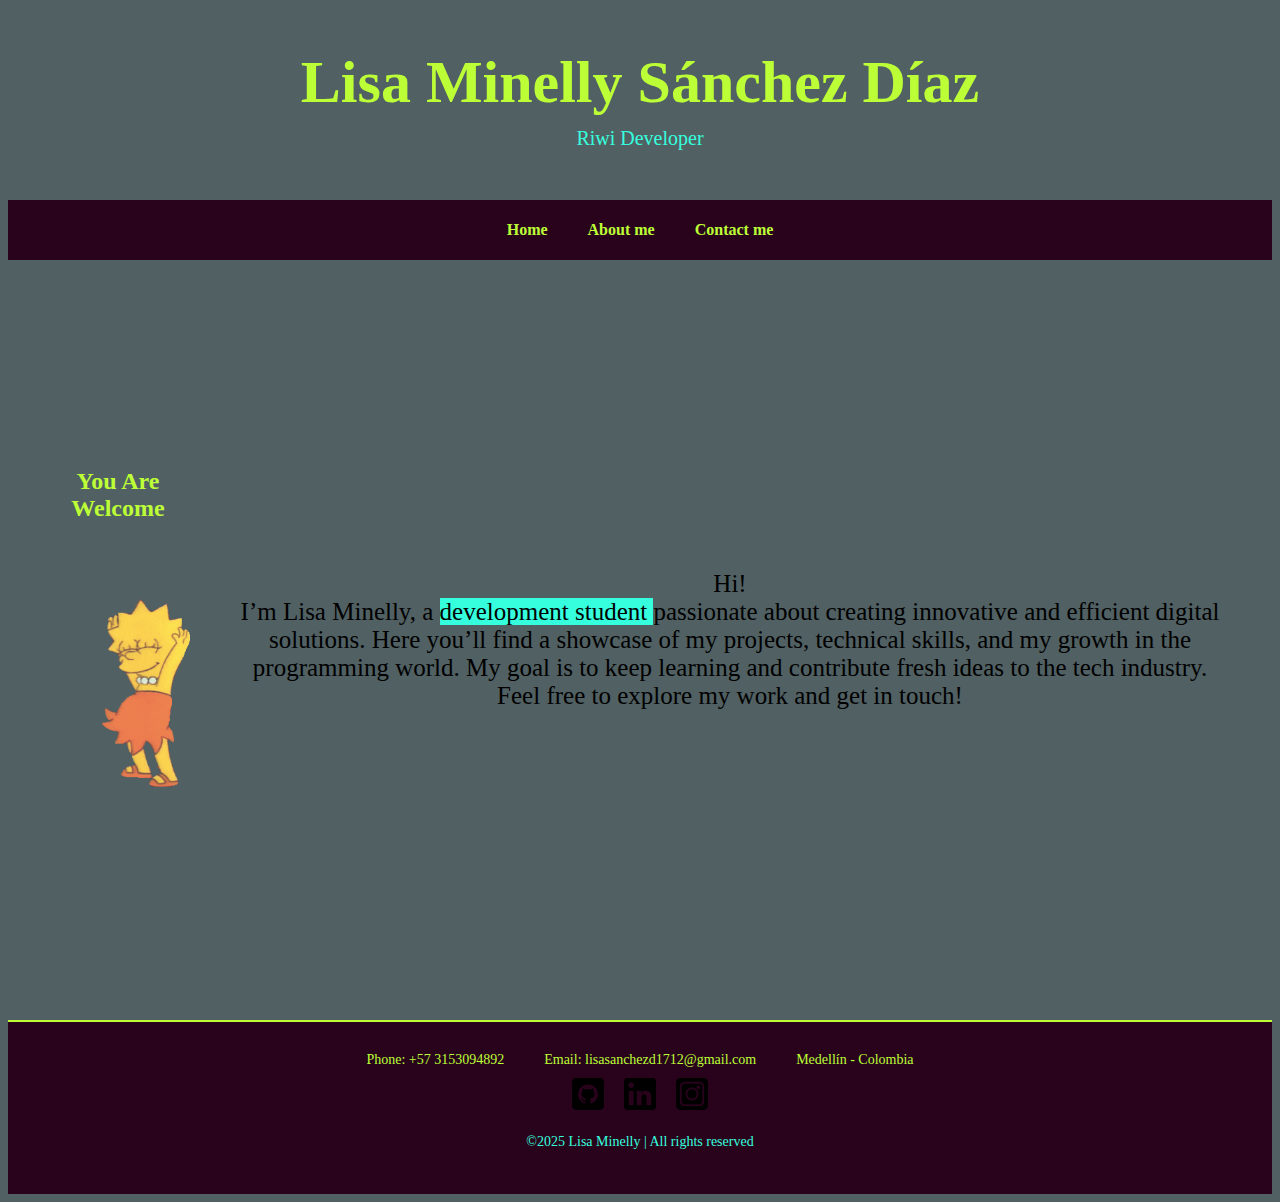
<file: index.html>
<!DOCTYPE html>
<html lang="en">
<head>
    <meta charset="UTF-8">
    <meta name="viewport" content="width=device-width, initial-scale=1.0">
    <title>Portfolio</title>
    <link rel="stylesheet" href="/style.css" />
</head>
<body>
    <header> <!-- Title -->
        <div class="container">
            <h1>Lisa Minelly Sánchez Díaz</h1>
            <p style="margin: 10px 0;">Riwi Developer</p>
        </div>
    </header>
    <!-- Navigation bar -->
    <nav>
        <ul>
            <li><a href="/index.html">Home</a></li>
            <li><a href="./content/index1.html">About me</a></li>
            <li><a href="./content/index2.html">Contact me</a></li>
        </ul>
    </nav>
    <main>
    <!-- Welcome section -->
        <section class="Welcome"> 
            <div class="youre-welcome"> 
                <h2> You Are Welcome </h2>
            </div>
            <div class="image-lisa">
                <img src="/img/lisa.gif" alt="lisa-Simpson" />
            </div>
        </section>

    <!-- Personal introduction section -->
        <section class="presetation">
            <p>
                Hi!<br>I’m Lisa Minelly, a <mark> development student </mark> passionate about creating innovative and efficient digital solutions. 
                Here you’ll find a showcase of my projects, technical skills, and my growth in the programming world. 
                My goal is to keep learning and contribute fresh ideas to the tech industry.<br> 
                Feel free to explore my work and get in touch!
            </p>
        </section>
    </main>
    <!-- Footer section with contact info and social media -->
  <footer> 
        <!-- Contact information -->
        <ul class="list-contact">
            <li>Phone: +57 3153094892</li>
            <li>Email: lisasanchezd1712@gmail.com</li>
            <li>Medellín - Colombia</li>
        </ul>

        <!-- Social media links with icons -->
        <div class="social-media"> 
            <a href="https://github.com/LisaMinelly" target="_blank">
                <img src="./img/github.png" alt="GitHub" />
            </a>   
            <a href="https://www.linkedin.com/in/lisa-sanchez-424759111/" target="_blank">
                <img src="./img/logotipo-de-linkedin.png" alt="LinkedIn" />
            </a> 
            <a href="https://www.instagram.com/lissmillah?igsh=MWhjYWN4OGg0dW1wdA==" target="_blank">
                <img src="./img/instagram.png" alt="Instagram" />
            </a> 
        </div>

        <!-- Copyright notice -->
        <p>&copy;2025 Lisa Minelly | All rights reserved</p>    
    </footer>
</body>
</html>
</file>
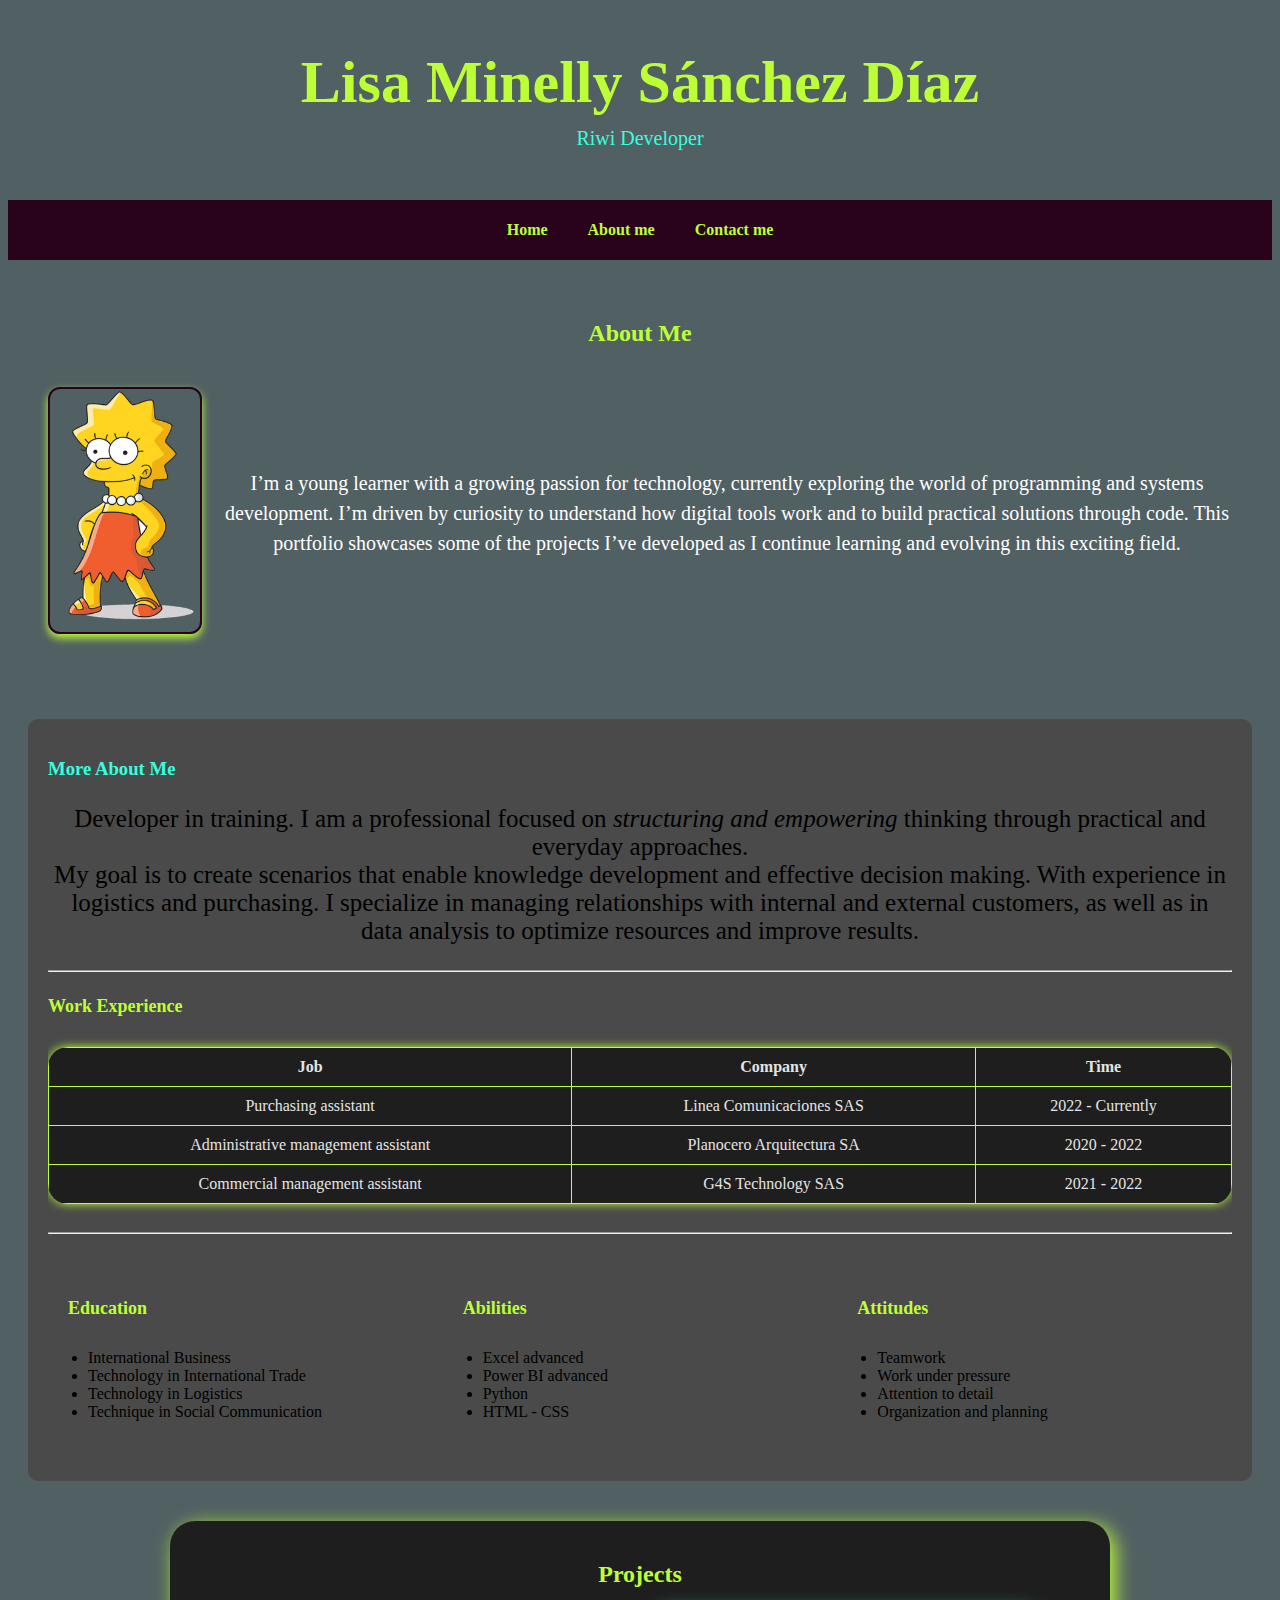
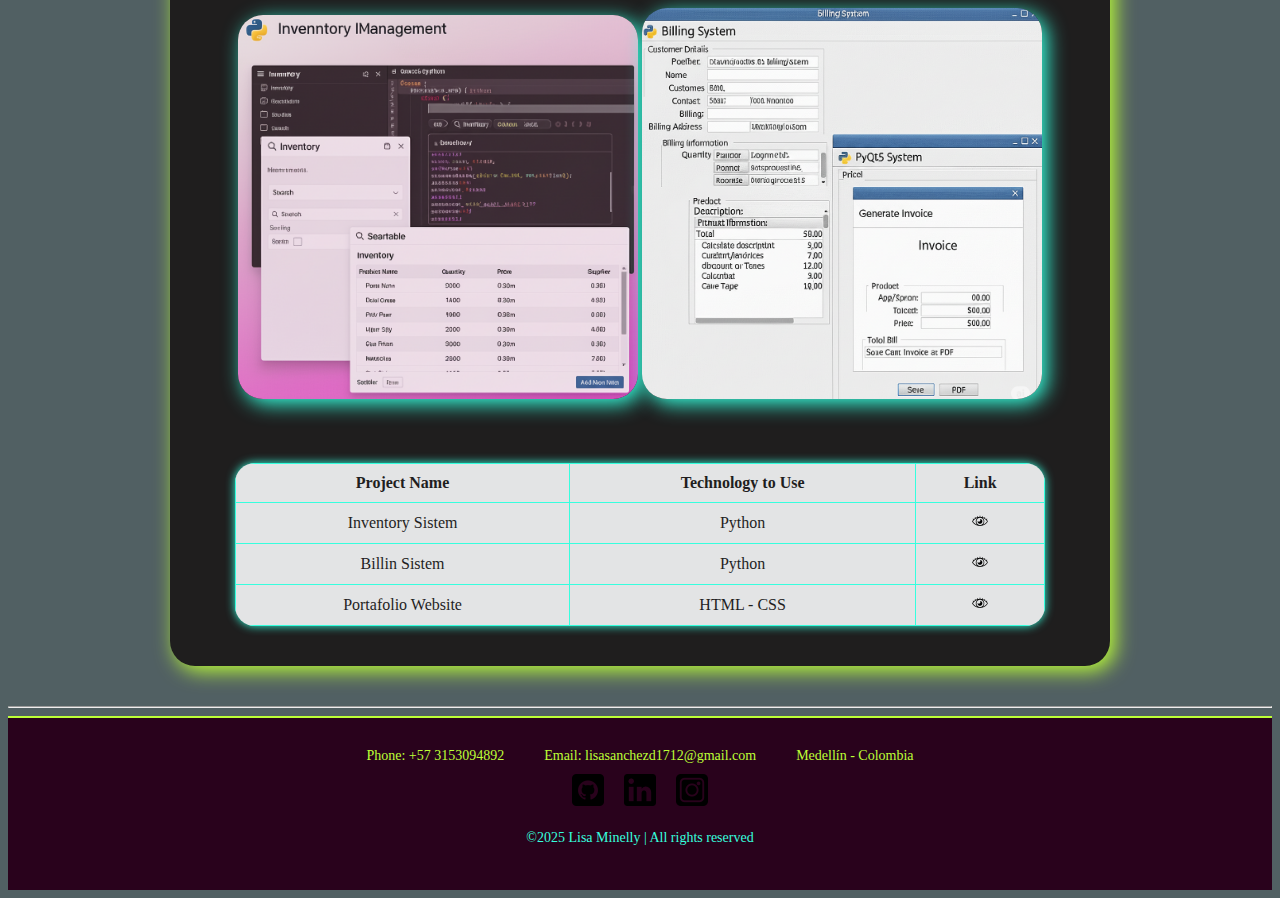
<file: content/index1.html>
<!DOCTYPE html>
<html lang="en">

<head>
    <meta charset="UTF-8">
    <meta name="viewport" content="width=device-width, initial-scale=1.0">
    <title>Portfolio</title>
    <link rel="stylesheet" href="/style.css" />
</head>

<body>
    <header> <!-- Title -->
        <div class="container">
            <h1>Lisa Minelly Sánchez Díaz</h1>
            <p style="margin: 10px 0;">Riwi Developer</p>
        </div>
    </header>
    <!-- Navigation bar -->
    <nav>
        <ul>
            <li><a href="../index.html">Home</a></li>
            <li><a href="/content/index1.html">About me</a></li>
            <li><a href="/content/index2.html">Contact me</a></li>
        </ul>
    </nav>

    <!-- About Me section with title and image -->
    <section class="presentation">
        <div class="about-title">
            <h2>About Me</h2>
        </div>
        <div class="presentation-content">
            <!-- Profile image -->
            <img src="../img/Lisa_Simpson.png" alt="Lisa" />
            <!-- Personal introduction -->
            <p>
                I’m a young learner with a growing passion for technology, currently exploring the world of programming
                and systems development. I’m driven by curiosity to understand how digital tools work and to build
                practical solutions through code. This portfolio showcases some of the projects I’ve developed as I
                continue learning and evolving in this exciting field.
            </p>
        </div>
    </section>

    <!-- More detailed professional background -->
    <section class="about-me">
        <!-- Personal philosophy and professional approach -->
        <h3>More About Me</h3>
        <p>
            Developer in training. I am a professional focused on <i>structuring and empowering</i> thinking through
            practical and everyday approaches.<br />
            My goal is to create scenarios that enable knowledge development and effective decision making. With
            experience in logistics and purchasing. I specialize in managing relationships with internal and external
            customers, as well as in data analysis to optimize resources and improve results.
        </p>

        <!-- Horizontal line to separate sections -->
        <hr />

        <!-- Work experience table -->
        <h4>Work Experience</h4>
        <div class="table"> 
            <table>
                <tr>
                    <th>Job</th>
                    <th>Company</th>
                    <th>Time</th>
                </tr>
                <tr>
                    <td>Purchasing assistant</td>
                    <td>Linea Comunicaciones SAS</td>
                    <td>2022 - Currently</td>
                </tr>
                <tr>
                    <td>Administrative management assistant</td>
                    <td>Planocero Arquitectura SA</td>
                    <td>2020 - 2022</td>
                </tr>
                <tr>
                    <td>Commercial management assistant</td>
                    <td>G4S Technology SAS</td>
                    <td>2021 - 2022</td>
                </tr>
            </table>
        </div>
        <hr />

        <!-- Section for education, skills, and attitudes -->
        <div class="container1">
            <!-- Education list -->
            <div class="list">
                <h4>Education</h4>
                <ul>
                    <li>International Business</li>
                    <li>Technology in International Trade</li>
                    <li>Technology in Logistics</li>
                    <li>Technique in Social Communication</li>
                </ul>
            </div>

            <!-- Technical abilities -->
            <div class="list">
                <h4>Abilities</h4>
                <ul>
                    <li>Excel advanced</li>
                    <li>Power BI advanced</li>
                    <li>Python</li>
                    <li>HTML - CSS</li>
                </ul>
            </div>

            <!-- Soft skills and personal attitudes -->
            <div class="list">
                <h4>Attitudes</h4>
                <ul>
                    <li>Teamwork</li>
                    <li>Work under pressure</li>
                    <li>Attention to detail</li>
                    <li>Organization and planning</li>
                </ul>
            </div>
        </div>
    </section>
    <section class="my-projects">
        <!-- Subsection with title and preview images -->
        <div class="projects1">
            <h2>Projects</h2>
            <img src="../img/proyecto.png" alt="inventory" />
            <img src="../img/billin.png" alt="inventory" />
        </div>

        <!-- Subsection with project details in a table -->
        <div class="projects">
            <table>
                <!-- Table header row -->
                <tr>
                    <th> Project Name </th>
                    <th> Technology to Use</th>
                    <th> Link </th>
                </tr>
                <!-- First project row -->
                <tr>
                    <td> Inventory Sistem</td>
                    <td> Python </td>
                    <td>
                        <a href="https://github.com/LisaMinelly/Sistema_inventario" class="inventory1">
                            <img src="../img/leer.png" alt="see" />
                        </a>
                    </td>
                </tr>
                <!-- Second project row -->
                <tr>
                    <td> Billin Sistem </td>
                    <td> Python </td>
                    <td>
                        <a href="https://github.com/LisaMinelly/Billin-sistem" class="billi1">
                            <img src="../img/leer.png" alt="see" />
                        </a>
                    </td>
                </tr>
                <!-- Third project row -->
                <tr>
                    <td> Portafolio Website</td>
                    <td> HTML - CSS </td>
                    <td>
                        <a href="https://lisaminelly.github.io/My-portfolio/" class="website1">
                            <img src="../img/leer.png" alt="see" />
                        </a>
                    </td>
                </tr>
            </table>
        </div>
    </section>

    <!-- Final horizontal rule before footer -->
    <hr>
    <footer>
        <!-- Contact information -->
        <ul class="list-contact">
            <li>Phone: +57 3153094892</li>
            <li>Email: lisasanchezd1712@gmail.com</li>
            <li>Medellín - Colombia</li>
        </ul>

        <!-- Social media links with icons -->
        <div class="social-media">
            <a href="https://github.com/LisaMinelly" target="_blank">
                <img src="../img/github.png" alt="GitHub" />
            </a>
            <a href="https://www.linkedin.com/in/lisa-sanchez-424759111/" target="_blank">
                <img src="../img/logotipo-de-linkedin.png" alt="LinkedIn" />
            </a>
            <a href="https://www.instagram.com/lissmillah?igsh=MWhjYWN4OGg0dW1wdA==" target="_blank">
                <img src="../img/instagram.png" alt="Instagram" />
            </a>
        </div>

        <!-- Copyright notice -->
        <p>&copy;2025 Lisa Minelly | All rights reserved</p>
    </footer>
</body>

</html>
</file>
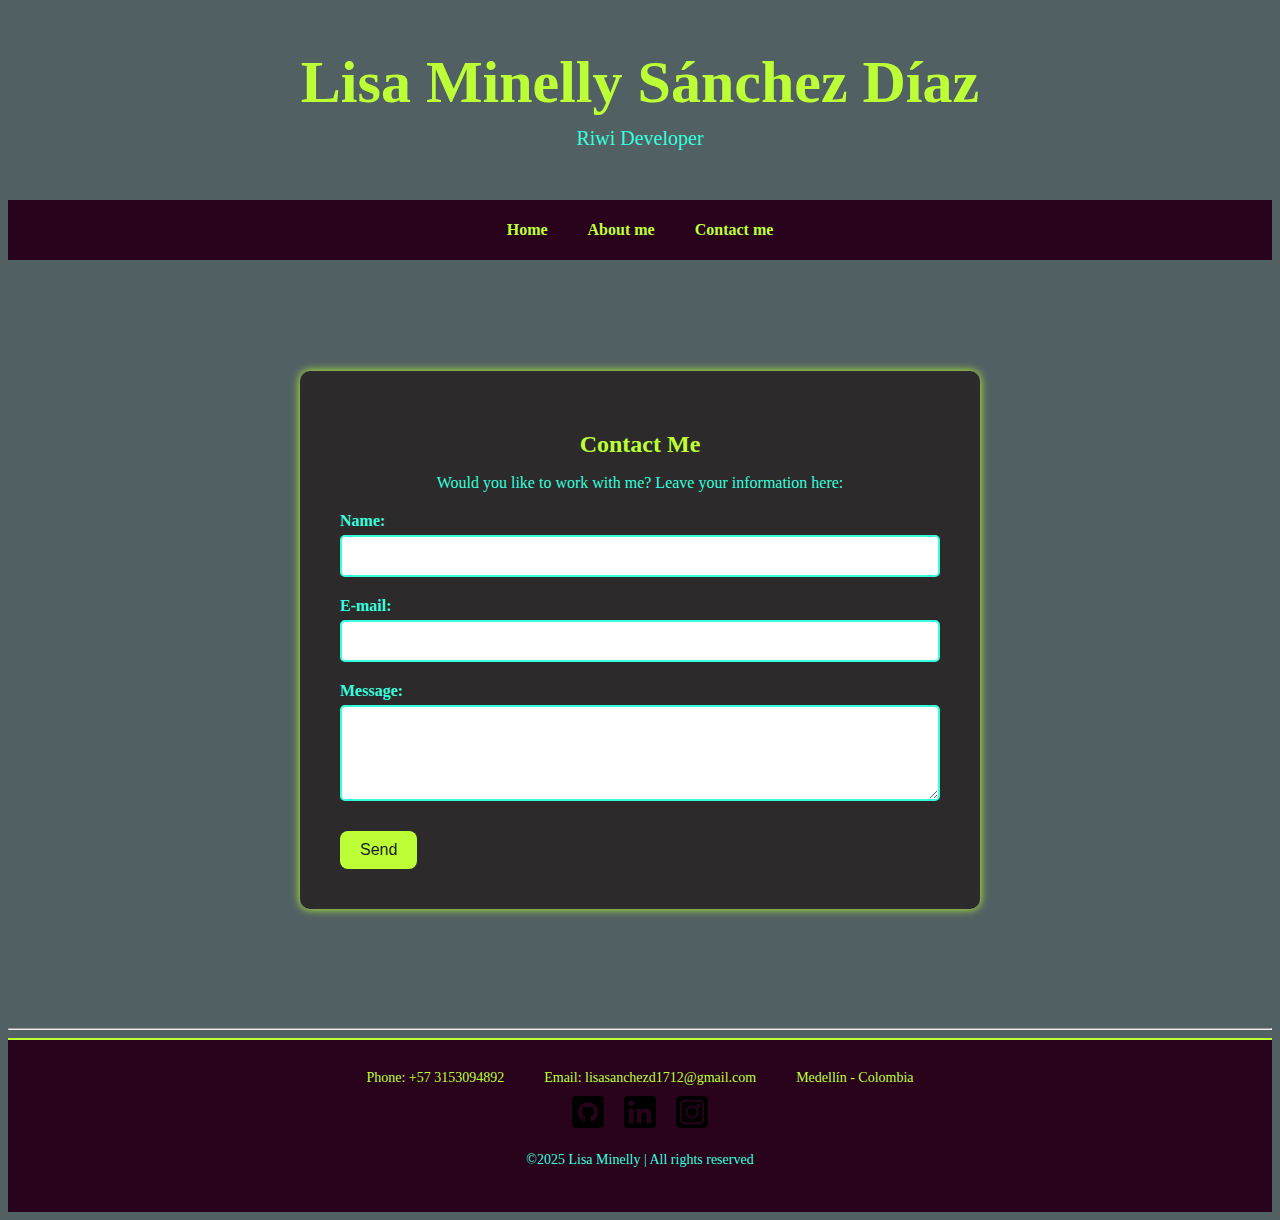
<file: content/index2.html>
<!DOCTYPE html>
<html lang="en">
<head>
    <meta charset="UTF-8">
    <meta name="viewport" content="width=device-width, initial-scale=1.0">
    <title>Portfolio</title>
    <link rel="stylesheet" href="/style.css" />
</head>
<body>
    <header> <!-- Title -->
        <div class="container">
            <h1>Lisa Minelly Sánchez Díaz</h1>
            <p style="margin: 10px 0;">Riwi Developer</p>
        </div>
    </header>
<!-- Navigation bar -->
    <nav>
        <ul>
            <li><a href="../index.html">Home</a></li>
            <li><a href="/content/index1.html">About me</a></li>
            <li><a href="/content/index2.html">Contact me</a></li>
        </ul>
    </nav>
      <!-- Main content section -->
  <main>
    <!-- Contact form section -->
    <div class="contact-form">
      <h2>Contact Me</h2>      
      <p>Would you like to work with me? Leave your information here:</p>

      <!-- Contact form -->
      <form>
        <!-- Name input field -->
        <div class="form-group">
          <label for="name">Name:</label>
          <input type="text" id="name" name="name" required>
        </div>

        <!-- Email input field -->
        <div class="form-group">   
          <label for="email">E-mail:</label>
          <input type="email" id="email" name="email" required>
        </div>

        <!-- Message textarea -->
        <div class="form-group">     
          <label for="message">Message:</label>
          <textarea id="message" name="message" rows="4" required></textarea>
        </div>    

        <!-- Submit button -->
        <div class="send">
          <input type="submit" value="Send">
        </div>    
      </form>
    </div>
  </main>

  <!-- Horizontal line to separate footer -->
  <hr>
      <footer> 
        <!-- Contact information -->
        <ul class="list-contact">
            <li>Phone: +57 3153094892</li>
            <li>Email: lisasanchezd1712@gmail.com</li>
            <li>Medellín - Colombia</li>
        </ul>

        <!-- Social media links with icons -->
        <div class="social-media"> 
            <a href="https://github.com/LisaMinelly" target="_blank">
                <img src="../img/github.png" alt="GitHub" />
            </a>   
            <a href="https://www.linkedin.com/in/lisa-sanchez-424759111/" target="_blank">
                <img src="../img/logotipo-de-linkedin.png" alt="LinkedIn" />
            </a> 
            <a href="https://www.instagram.com/lissmillah?igsh=MWhjYWN4OGg0dW1wdA==" target="_blank">
                <img src="../img/instagram.png" alt="Instagram" />
            </a> 
        </div>

        <!-- Copyright notice -->
        <p>&copy;2025 Lisa Minelly | All rights reserved</p>    
    </footer>
</body>
</html>
</file>
<file: style.css>
:root { 
        background-color:#516063;
        font-family:'Times New Roman', Times, serif;
    }

/*Header */
header .container {
  display: flex;
  flex-direction: column;
  align-items: center;
  justify-content: center;
  text-align: center;
  padding: 40px 20px;
}

header h1 {
  font-size: 60px;
  color: #BDFF36;
  perspective: 1000px;
  margin: 0;
}

header p {
  margin-top: 5px;    
  color: #36ffde;
  font-size: 20px;
  font-weight: 500;
}

/* Navegation Style */
nav {
  background-color: #29021C;
  padding: 15px 0;
  text-align: center;
  position: sticky;
  top: 0;
  z-index: 1000;
  position: relative;
  display:flex ;
  justify-content: center ;
  align-items:center;
  height: 30px;
}


nav a {
  color: #BDFF36;
  text-decoration: none;
  margin: 0 20px;
  font-weight: bold;
  transition: color 0.3s;
}


nav a:hover {
  color: #36ffde;
}


nav ul {
list-style: none;
padding: 0;
display: flex;
justify-content: center;
}

/* Index style*/
.presetation{
  text-align: center;
  height: auto;
}
section p{
  text-align: center;
  width: auto;
  height: 50%;
  font-size: 25px;
}

.welcome {
    justify-content: center;
    text-align: center;
    display: flex;
}

section h2{
  text-align: center;
  color: #BDFF36;
}
/* presentation style */
.presentation-content {
  display: flex;
  align-items: center;
  gap: 20px;
  padding: 20px;
}

.image-lisa {
display: grid; 
place-items: center; 
height: 300px; 

}

.image-lisa img {
max-width: 200%;
height: auto;

}

.presentation-content img {
  width: 150px;
  height: auto;
  border: 2px solid #29021C;;
  border-radius: 12px;
  box-shadow: 0 4px 8px #BDFF36;
}

.presentation-content p {
  flex: 1;
  font-size: 20px;
  line-height: 1.5;
  color: #ffff;
}

mark{ background-color: #36ffde;}

/* About Me*/
.about-me {
  margin: 0 300px;
  background-color: #4a4a4a;
  padding: 20px;
  border-radius: 10px;
  
}

.table{ overflow-x: auto;}

.about-me h3 {
  color: #36ffde;
  margin-bottom: 15px;
}

.about-content {
  display: flex;
  align-items: flex-start;
  gap: 20px;
}

.about-content img {
  width: 180px;
  border: 3px solid #BDFF36 ;
  border-radius: 12px;
  box-shadow: 0 4px 8px rgba(0,0,0,0.2);
}

.about-content p {
  flex: 1;
  font-size: 16px;
  line-height: 1.6;
  color: #e3e4e5;
}

/*Tables Style */
table {
  background-color: #1f1e1e;
  color: #e3e4e5;
  border-collapse: collapse;
  margin: 20px auto;
  width: 80%;
  box-shadow: 0 0 10px #BDFF36;
}

th, td {
  padding: 10px;
  border: 1px solid #BDFF36;
  text-align: center;
}

/* Contenten style */
.container1 {
  display: flex;
  gap: 40px;
  padding: 20px;
  justify-content: space-between;
  margin-top: 20px;
}

.list {
  flex: 1;
  display: flex;
  flex-direction: column;
  align-items: flex-start;
}

/* List Style*/
ul {
  margin: 0;
  padding: 20px;
}

/* Seccion style */
section {
  padding: 40px 20px;
}

h3 {
  color: #36ffde;
}

h4 {
  color: #BDFF36;
  margin-bottom: 10px;
  font-size: 18px;
}
  .presentation-content img,
  .about-content img {
    margin-bottom: 5px;
  }

  .about-me {
    margin: 20px;
  }

  table {
    width: 100%;
    margin: 20px 0;
    border-radius: 20px;
    overflow: hidden;
  }

/* projects style*/
.my-projects {
  display: flex;
  flex-direction: column; 
  align-items: center;
  background-color: #1f1e1e;
  border-radius: 25px;
  box-shadow: 5px 5px 20px #BDFF36;
  gap: 40px;
  padding: 20px;
  margin: 40px auto;
  max-width: 900px;
}

.projects1 {
flex: 1;
color: #BDFF36;
}

.projects1 img {
width: 400px;
max-width: 100%;
border-radius: 25px;
box-shadow: 5px 5px 20px #36ffde;
}

.projects {
  width: 100%;
  display: flex;
  justify-content: center;
  overflow-x: auto;
}

.projects table {
  width: 90%;
  background-color: #e3e4e5;
  color: #1f1e1e;
  border-collapse: collapse;
  box-shadow: 0 0 10px #36ffde;
}

.projects th, .projects td {
border: 1px solid #36ffde;
padding: 10px;
text-align: center;
}


/*Form style */
main {
  display: flex;
  justify-content: center;
  align-items: center;
  min-height: 80vh;
  padding: 20px;
}


.contact-form {
  background-color: #2c2a2a;
  padding: 40px;
  border-radius: 10px;
  box-shadow: 0 0 10px #BDFF36;
  width: 100%;
  max-width: 600px;
  color: #e3e4e5;
}

/* Title */
main h2 {
  color: #BDFF36;
  margin-bottom: 10px;
  text-align: center;
}

.contact-form p {
  text-align: center;
  color: #36ffde;
  margin-bottom: 20px;
}

/* form camp*/
.form-group {
  display: flex;
  flex-direction: column;
  margin-bottom: 20px;
}

.form-group label {
  color: #36ffde;
  font-weight: bold;
  margin-bottom: 5px;
}

.form-group input,
.form-group textarea {
  width: 100%;
  padding: 10px;
  border: 2px solid #36ffde;
  border-radius: 5px;
  font-size: 1rem;
  color: #1f1e1e;
  box-sizing: border-box;
}

.form-group input:focus,
.form-group textarea:focus {
  outline: none;
  border-color: #BDFF36;
}

/* Send button */
.send input {
  background-color: #BDFF36;
  color:#1f1e1e;
  border: none;
  border-radius: 8px;
  font-size: 1rem;
  padding: 10px 20px;
  margin-top: 10px;
  cursor: pointer;
  transition: background-color 0.3s ease;
}

.send input:hover {
  background-color: #36ffde;
  color: #1f1e1e;
}

footer {
  background-color: #29021C;
  color: #BDFF36;
  padding: 30px 20px;
  text-align: center;
  font-size: 14px;
  border-top: 2px solid #BDFF36;
}

footer ul.list-contact {
  list-style: none;
  padding: 0;
  margin: 0 auto 10px auto;
  display: flex;
  justify-content: center;
  gap: 40px;
  flex-wrap: wrap;
}

footer .list-contact li {
  color: #BDFF36;
}

footer .social-media {
  margin: 10px 0 20px 0;
  display: flex;
  justify-content: center;
  gap: 20px;
}

footer .social-media img {
  width: 32px;
  height: 32px;
  transition: transform 0.3s ease;
}

footer .social-media img:hover {
  transform: scale(1.2);
}

footer p {
  margin-top: 10px;
  color: #36ffde;
}

/* Mobile Responsive*/

@media (max-width:480px){
.container1 {flex-direction:column;}
nav {flex-direction: column; }
}

/*  Tablet Responsive*/

@media (max-width:768px){
.container1 {flex-direction:column;}
nav {flex-direction: column; }
}
</file>
